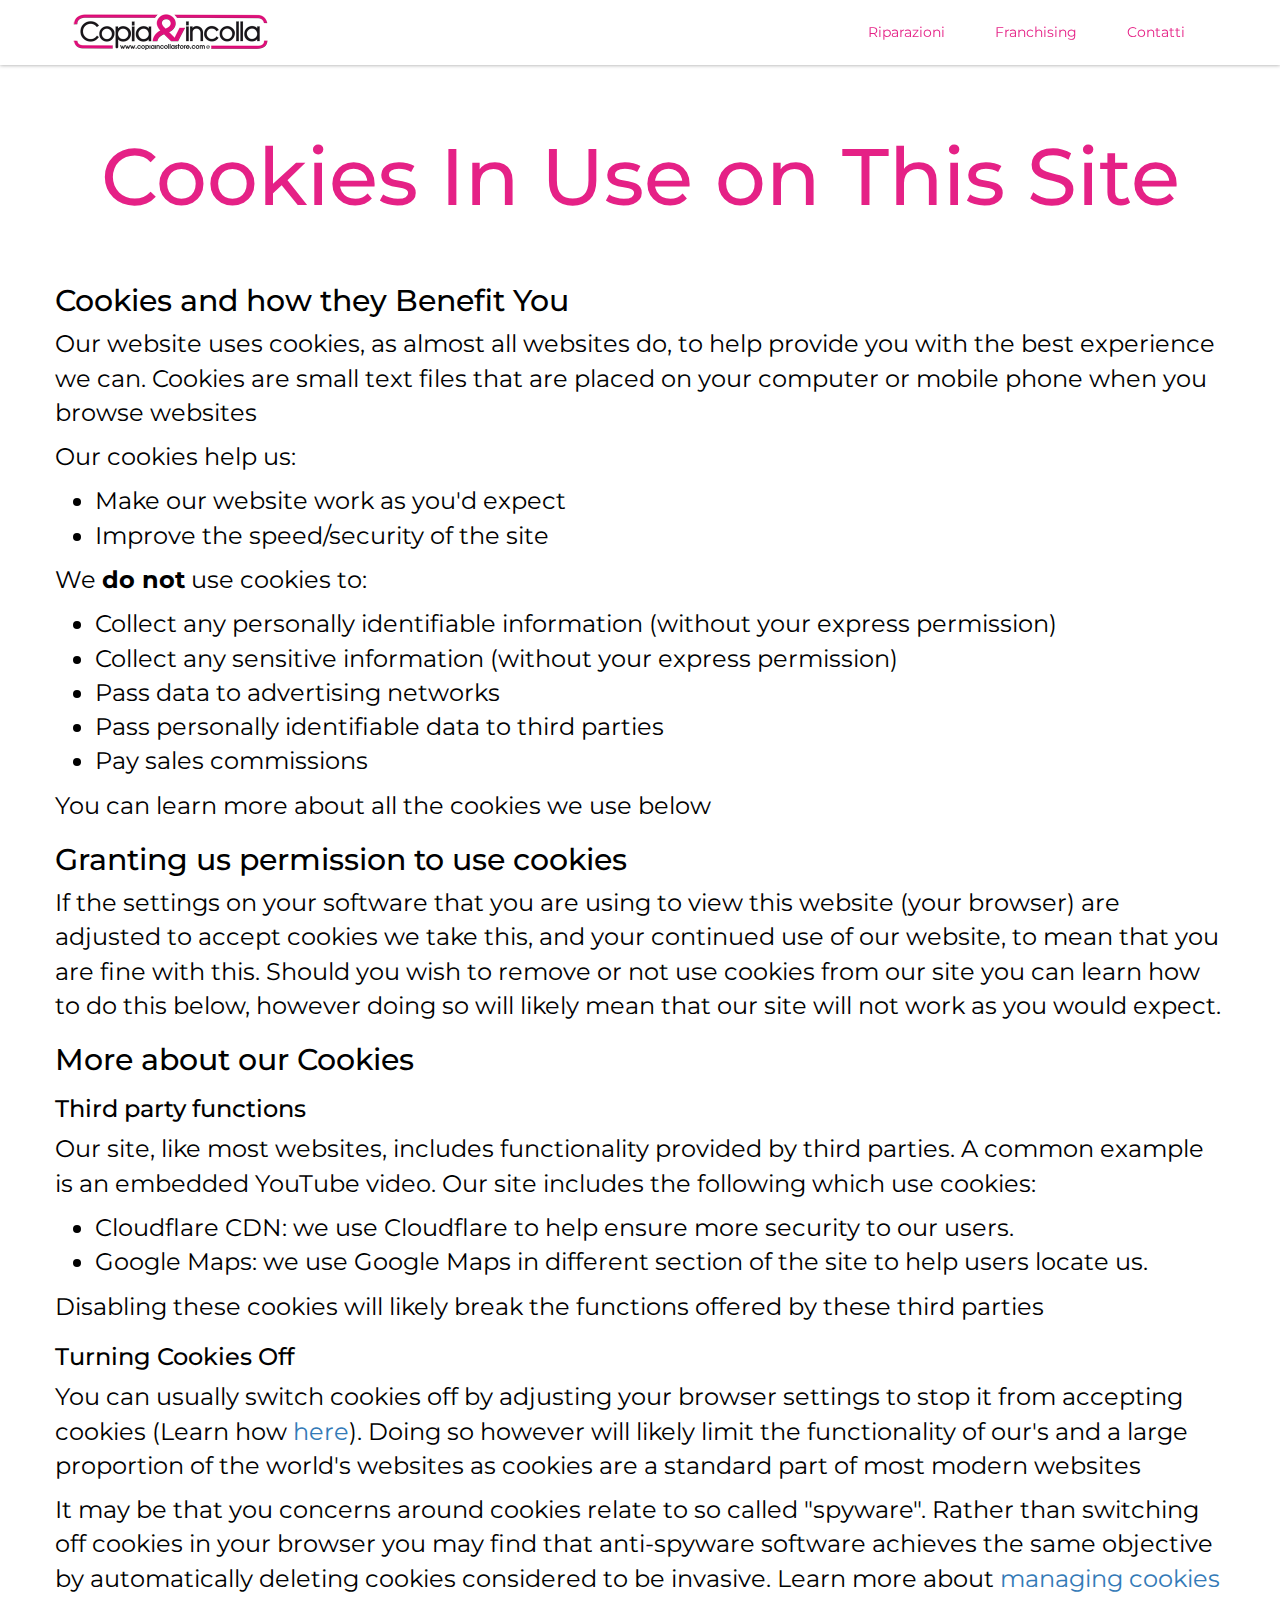
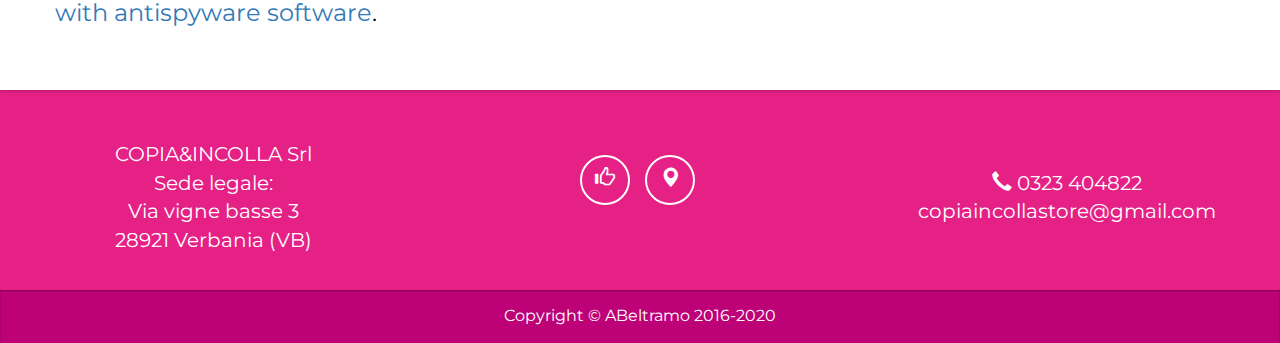
<file: policy.html>
<!DOCTYPE html>
<html lang="it-IT">
<head>
    <meta charset="utf-8">
    <meta http-equiv="X-UA-Compatible" content="IE=edge">
    <meta name="viewport"
          content="width=device-width, user-scalable=no, initial-scale=1.0, minimum-scale=1.0, maximum-scale=1.0">
    <meta name="description" content="">
    <meta name="author" content="ABeltramo">
    <title>Copia&amp;incolla - Riparazioni Computer, Mac, iPhone e smartphone</title>
    <meta property="og:type" content="article"/>
    <meta property="og:url" content="http://copiaincollastore.com/"/>
    <meta property="og:title" content="Policy"/>
    <link rel="shortcut icon" href="favicon.png"/>
    <meta name="description"
          content="Copia&Incolla: Vendita e assistenza per Computer, Mac, iPhone e smartphone. Apri un Franchising con noi!"/>

    <!-- Bootstrap Core CSS -->
    <link rel="stylesheet" href="css/bootstrap.min.css">
    <!-- My theme -->
    <link rel="stylesheet" href="css/main.css">
    <!-- Font -->
    <link href='https://fonts.googleapis.com/css?family=Montserrat:400,700' rel='stylesheet' type='text/css'>
    <!-- Animations -->
    <link href='css/animate.min.css' rel='stylesheet' type='text/css'>
</head>
<body>
<!-- Header LARGE-->
<nav id="header" class="navbar navbar-fixed-top header hidden-xs">
    <div class="container">
        <p class="logo pull-left">
            <a href="index.html">
                        <span class="logo-title">
                            <img class="miniLogo" src="img/LogoMin.png">
                        </span>
            </a>
        </p><!--//logo-->
        <nav id="main-nav" class="main-nav navbar-right" role="navigation">
            <div class="navbar-collapse collapse" id="navbar-collapse">
                <ul class="nav navbar-nav">
                    <li class="nav-item"><a class="scrollto" href="#Prezzi">Riparazioni</a></li>
                    <li class="nav-item"><a href="franchising.html">Franchising</a></li>
                    <li class="nav-item"><a href="contatti.html">Contatti</a></li>
                </ul><!--//nav-->
            </div><!--//navabr-collapse-->
        </nav><!--//main-nav-->
    </div><!-- //container -->
</nav><!-- //Header LARGE -->

<!-- Header SMALL -->
<nav id="header" class="navbar navbar-fixed-top header hidden-sm hidden-md hidden-lg">
    <div class="container">
        <p class="logo-xs pull-left">
            <a href="index.html">
                    <span class="logo-title">
                        <img class="miniLogo-xs" src="img/icon.png">
                    </span>
            </a>
        </p><!--//logo-->
        <nav id="main-nav" class="main-nav navbar-right pull-right" role="navigation">
            <ul class="nav">
                <li class="item-xs pull-left">
                    <a class="scrollto" href="#Prezzi"><span class="glyphicon glyphicon-wrench"
                                                             aria-hidden="true"></span></a>
                </li>
                <li class="item-xs pull-left">
                    <a href="franchising.html"><span class="glyphicon glyphicon-bullhorn" aria-hidden="true"></span></a>
                </li>
                <li class="item-xs pull-left">
                    <a href="contatti.html"><span class="glyphicon glyphicon-earphone" aria-hidden="true"></span></a>
                </li>
            </ul><!--//nav-->
        </nav><!--//main-nav-->
    </div><!-- //container -->
</nav><!-- //Header SMALL -->

<div class="bigContainer backWhite">
    <div class="title">Cookies In Use on This Site</div>
    <div class="description container" style="padding:0; text-align:left;">

        <h2>Cookies and how they Benefit You</h2>

        <p>Our website uses cookies, as almost all websites do, to help provide you with the best experience we can.
            Cookies are small text files that are placed on your computer or mobile phone when you browse websites</p>
        <p>Our cookies help us:</p>

        <ul>
            <li>Make our website work as you'd expect</li>
            <li>Improve the speed/security of the site</li>
        </ul>

        <p>We <b>do not</b> use cookies to:</p>

        <ul>
            <li>Collect any personally identifiable information (without your express permission)</li>
            <li>Collect any sensitive information (without your express permission)</li>
            <li>Pass data to advertising networks</li>
            <li>Pass personally identifiable data to third parties</li>
            <li>Pay sales commissions</li>
        </ul>

        <p>You can learn more about all the cookies we use below</p>

        <h2>Granting us permission to use cookies</h2>

        <p>If the settings on your software that you are using to view this website (your browser) are adjusted to
            accept cookies we take this, and your continued use of our website, to mean that you are fine with this.
            Should you wish to remove or not use cookies from our site you can learn how to do this below, however doing
            so will likely mean that our site will not work as you would expect.</p>

        <h2>More about our Cookies</h2>

        <h3>Third party functions</h3>

        <p>Our site, like most websites, includes functionality provided by third parties. A common example is an
            embedded YouTube video. Our site includes the following which use cookies:</p>

        <ul>
            <li>Cloudflare CDN: we use Cloudflare to help ensure more security to our users.</li>
            <li>Google Maps: we use Google Maps in different section of the site to help users locate us.</li>
        </ul>

        <p>Disabling these cookies will likely break the functions offered by these third parties</p>

        <h3>Turning Cookies Off</h3>

        <p>You can usually switch cookies off by adjusting your browser settings to stop it from accepting cookies
            (Learn how <a href=" http://www.attacat.co.uk/resources/cookies/how-to-ban">here</a>). Doing so however will
            likely limit the functionality of our's and a large proportion of the world's websites as cookies are a
            standard part of most modern websites</p>
        <p>It may be that you concerns around cookies relate to so called "spyware". Rather than switching off cookies
            in your browser you may find that anti-spyware software achieves the same objective by automatically
            deleting cookies considered to be invasive. Learn more about <a
                    href="http://www.attacat.co.uk/resources/cookies/how-to-control-your-online-privacy">managing
                cookies with antispyware software</a>.</p>

    </div>
</div>

<!-- Footer -->
<footer class="backMainColor">
    <div class="col-xs-12 col-sm-4">
        COPIA&amp;INCOLLA Srl
        <br>Sede legale:
        <br>Via vigne basse 3
        <br>28921 Verbania (VB)
    </div>
    <div class="col-xs-12 col-sm-4">
        <ul class="list-inline wow fadeIn">
            <li>
                <a href="https://www.facebook.com/copiaincollastore" class="btn-social btn-outline">
                    <span class="glyphicon glyphicon-thumbs-up" aria-hidden="true"></span>
                </a>
            </li>

            <li>
                <a href="contatti.html" class="btn-social btn-outline">
                    <span class="glyphicon glyphicon-map-marker" aria-hidden="true"></span>
                </a>
            </li>
        </ul>
    </div>
    <div class="col-xs-12 col-sm-4">
        <br>
        <span class="glyphicon glyphicon-earphone" aria-hidden="true"></span> 0323 404822
        <br>copiaincollastore@gmail.com
    </div>
</footer>
<div class="copyright backMainColorDark">Copyright © <a href="http://abeltra.me/">ABeltramo</a> 2016-2020</div>

<script>
    DoScroll = false; // per non far andare l'animazione dell'header
</script>
</body>
</html>
</file>
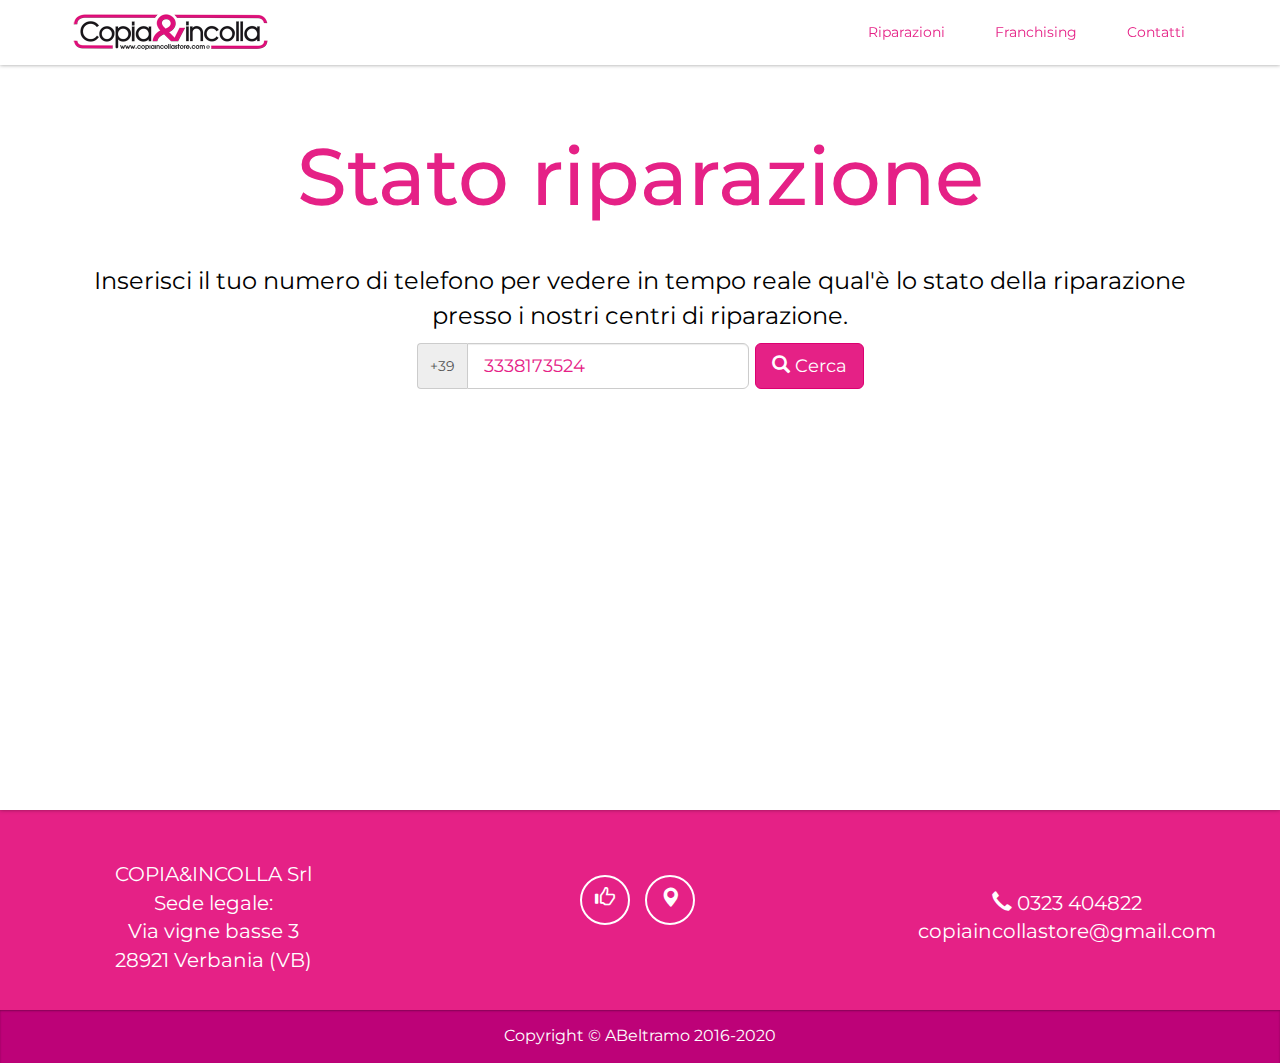
<file: riparazioni.html>
<!DOCTYPE html>
<html lang="it-IT">
<head>
    <meta charset="utf-8">
    <meta http-equiv="X-UA-Compatible" content="IE=edge">
    <meta name="viewport" content="width=device-width, user-scalable=no, initial-scale=1.0, minimum-scale=1.0, maximum-scale=1.0">
    <meta name="description" content="">
    <meta name="author" content="ABeltramo">
    <title>Copia&amp;incolla | Cerca riparazione</title>
    <meta property="og:type" content="article" />
    <meta property="og:url" content="http://copiaincollastore.com/" />
    <meta property="og:title" content="" />
    <link rel="shortcut icon" href="favicon.png" />
    <meta name="description"  content="Vendita e assistenza per Computer, Mac, iPhone e smartphone. Apri un Franchising con noi!" />

    <!-- Bootstrap Core CSS -->
    <link rel="stylesheet" href="css/bootstrap.min.css">
    <!-- My theme -->
    <link rel="stylesheet" href="css/main.css">
    <!-- Font -->
    <link href='https://fonts.googleapis.com/css?family=Montserrat:400,700' rel='stylesheet' type='text/css'>
    <!-- Animations -->
    <link href='css/animate.min.css' rel='stylesheet' type='text/css'>
    <!-- SWAL -->
    <link href="css/sweetalert.css" rel='stylesheet' type="text/css">
    <style>
        .ripAdded{
            list-style-type: none;
        }
    </style>
</head>
<body>
  <!-- Header LARGE-->
  <nav id="header" class="navbar navbar-fixed-top header hidden-xs">
      <div class="container">
          <p class="logo pull-left">
              <a href="index.html">
                  <span class="logo-title">
                      <img class="miniLogo" src="img/LogoMin.png">
                  </span>
              </a>
          </p><!--//logo-->
          <nav id="main-nav" class="main-nav navbar-right" role="navigation">
              <div class="navbar-collapse collapse" id="navbar-collapse">
                  <ul class="nav navbar-nav">
                      <li class="nav-item"><a href="index.html#Prezzi">Riparazioni</a></li>
                      <li class="nav-item"><a href="franchising.html">Franchising</a></li>
                      <li class="nav-item"><a href="contatti.html">Contatti</a></li>
                  </ul><!--//nav-->
              </div><!--//navabr-collapse-->
          </nav><!--//main-nav-->
      </div><!-- //container -->
  </nav><!-- //Header LARGE -->

  <!-- Header SMALL -->
  <nav id="header" class="navbar navbar-fixed-top header hidden-sm hidden-md hidden-lg">
    <div class="container">
        <p class="logo-xs pull-left">
            <a href="index.html">
                <span class="logo-title">
                    <img class="miniLogo-xs" src="img/icon.png">
                </span>
            </a>
        </p><!--//logo-->
        <nav id="main-nav" class="main-nav navbar-right pull-right" role="navigation">
            <ul class="nav">
                <li class="item-xs pull-left">
                  <a class="scrollto" href="index.html#Prezzi"><span class="glyphicon glyphicon-wrench" aria-hidden="true"></span></a>
                </li>
                <li class="item-xs pull-left">
                  <a href="franchising.html"><span class="glyphicon glyphicon-bullhorn" aria-hidden="true"></span></a>
                </li>
                <li class="item-xs pull-left">
                  <a href="contatti.html"><span class="glyphicon glyphicon-earphone" aria-hidden="true"></span></a>
                </li>
            </ul><!--//nav-->
        </nav><!--//main-nav-->
      </div><!-- //container -->
  </nav><!-- //Header SMALL -->

    <!-- Main content -->
    <div id="ChiSiamo" class="bigContainer backWhite">
        <div class="title">Stato riparazione</div>
        <div class="description container">
            <p>Inserisci il tuo numero di telefono per vedere in tempo reale qual'è lo stato della riparazione presso i nostri centri di riparazione.</p>
            <div class="form-inline">
              <div class="form-group">
                <label class="sr-only" for="exampleInputAmount">Numero di telefono</label>
                <div class="input-group">
                  <div class="input-group-addon">+39</div>
                  <input type="text" class="form-control input-lg" id="nTel" placeholder="Numero" value="3338173524">
                </div>
              </div>
                <button class="btn btn-default btn-lg" id="searchBtn">
                  <span class="glyphicon glyphicon-search" aria-hidden="true"></span> Cerca
                </button>
            </div>

            <div class="col-xs-12 col-sm-6 col-sm-offset-3" style="margin-top:50px; text-align:left;">
                <ul class="list-group" id="riparazioni">
                  <li class="list-group-item" style="display:none">Modello</li>
                </ul>
            </div>
        </div>
        <div class="footerBigCont">
            <span class="glyphicon glyphicon-chevron-down scrollto" href="#ChiSiamo" aria-hidden="true"></span>
        </div>
    </div>

    <!-- Footer -->
  <footer class="backMainColor">
      <div class="col-xs-12 col-sm-4">
          COPIA&amp;INCOLLA Srl
          <br>Sede legale:
          <br>Via vigne basse 3
          <br>28921 Verbania (VB)
      </div>
      <div class="col-xs-12 col-sm-4">
          <ul class="list-inline wow fadeIn">
              <li>
                  <a href="https://www.facebook.com/copiaincollastore" class="btn-social btn-outline">
                      <span class="glyphicon glyphicon-thumbs-up" aria-hidden="true"></span>
                  </a>
              </li>

              <li>
                  <a href="contatti.html" class="btn-social btn-outline">
                      <span class="glyphicon glyphicon-map-marker" aria-hidden="true"></span>
                  </a>
              </li>
          </ul>
      </div>
      <div class="col-xs-12 col-sm-4">
          <br>
          <span class="glyphicon glyphicon-earphone" aria-hidden="true"></span> 0323 404822
          <br>copiaincollastore@gmail.com
      </div>
  </footer>
  <div class="copyright backMainColorDark">Copyright © <a href="http://abeltra.me/">ABeltramo</a> 2016-2020</div>

    <!-- Librerie -->
    <script type='text/javascript' src="js/jquery-2.1.4.min.js"></script>
    <script type='text/javascript' src="js/bootstrap.min.js"></script>
    <script type="text/javascript" src="js/effects.js"></script>
    <script type="text/javascript" src="js/sweetalert.min.js"></script>
    <script type="text/javascript" src="js/wow.min.js"></script>
    <script>new WOW().init();</script>
    <script>

    var risultati;

    $("#searchBtn").click(function(){
        var nTel = $("#nTel").val();
        $.getJSON("https://john.copiaincollafranchising.it:1982/api/usr/"+nTel+"?callback=?",function(response){
            risultati = response["Rows"];
            if(risultati.length == 0){
                swal("Non trovato", "Il numero di telefono inserito non ha restituito nessun risultato.", "error");
                return;
            }
            //Rimuovo tutte le riparazioni precedentemente inserite
            $(".ripAdded").remove();
            for(i in risultati){
                var rip = risultati[i];
                console.log(rip);
                var ripDiv = $("#riparazioni li:first").clone();
                $(ripDiv).show()
                    .text(rip.Modello)
                    .addClass("list-group-item-success")
                    .addClass("ripAdded")
                    .attr("id",i)
                    .appendTo("#riparazioni");
            }
        });

        $("#riparazioni").on("click",".ripAdded",function(){
            var i = parseInt($(this).attr("id"));
            swal(risultati[i].Modello,risultati[i].Lavori,"success");
        })
    })
    </script>
</body>
</html>
</file>
<file: css/main.css>
html,body{
    margin:0;
    width:100%;
    height: 100%;
    min-height:100%;
}

body {
    font-family: Montserrat,"Helvetica Neue",Helvetica,Arial,sans-serif;
    color: #444444;
    font-size: 16px;
    -webkit-font-smoothing: antialiased;
    -moz-osx-font-smoothing: grayscale;
}

a:focus, a:hover {
    color:#e52186;
}

/* Remove styling from ios */
a[href^="tel"]{
    color:inherit;
    text-decoration:none;
}

.mainColor{
    color: #e52186 !important;
}

/* HEADER */

.header {
    padding: 2px 0;
    background-color: white;
    width: 100%;
    -webkit-box-shadow: 0 0 4px rgba(0, 0, 0, 0.4);
    -moz-box-shadow: 0 0 4px rgba(0, 0, 0, 0.4);
    box-shadow: 0 0 4px rgba(0, 0, 0, 0.4);
		transition: background-color 0.5s ease;
}

.header.headInvisible{
	background: none;
	-webkit-box-shadow: none;
  -moz-box-shadow: none;
  box-shadow: none;
	color:white;
	border-bottom: 1px solid rgba(255,255,255,0.3);
}

.header.headInvisible .main-nav .nav .nav-item a{
	color:white;
}

.header.headInvisible .item-xs a{
	color: white !important;
}

.header.headInvisible img{
	visibility: hidden;
}

.header.headInvisible .nav > li > a:focus, 
.header.headInvisible .nav > li > a:hover {
    background: none;
		text-decoration: underline;
}

.header .main-nav .navbar-collapse {
    padding: 0;
}

.header .main-nav .nav .nav-item.last {
    margin-right: 0;
}

.header .main-nav .nav .nav-item {
    font-weight: normal;
    margin-right: 30px;
}
.header .main-nav .nav .nav-item a {
    font-size: 14px;
    padding: 20px 10px;
    color: #e52186;
}

.miniLogo{
    width: 200px;
    margin-top:10px;
}

.miniLogo-xs{
  height: 35px;
  margin-top: 5px;
}

.logo-xs{
  margin:0;
}

.item-xs{
  font-weight: normal;
  margin-left: 8px;
}

.item-xs a{
  font-weight: normal;
  margin-right: 10px;
  color: #e52186;
}

.item-xs .glyphicon{
  font-size:20px;
}

.navbar-toggle{
    background-color: #e52186 !important;
}

.navbar-toggle span{
    background-color:white;
}

.nav>li>a:focus, .nav>li>a:hover {
    text-decoration: underline;
    background-color: #FFF;
}

.navbar-toggle{
    margin-top: 13px;
}

@media screen and (max-width: 767px) {
    .header .main-nav .nav .nav-item a {
        font-size: 16px;
        padding-top: 10px;
        padding-bottom: 10px;
        padding-left:20px;
    }
}

@media screen and (min-width: 768px) and (max-width: 990px){
    header .container {
        width: 100%;
    }
}

/* IMAGES */

.bigPicture{
    color:white;
    padding-top: 50px;
    z-index: 10 !important;
}

.indexCopiaFoto {
    background: url('../img/NegozioVB.jpg') no-repeat center center;
    background-size: cover;
}

.indexCopiaFoto div,
.indexCopiaFoto img{
	animation-delay: 1s;
}

.indexCelRotto {
    background: url('../img/iMacBroken.jpg') no-repeat center center;
    background-size: cover;
}

.indexPcLento{
    background: url('../img/BlueScreen.jpg') no-repeat center center;
    background-size: cover;
}

/* PAGES */

.bigContainer{
    width: 100%;
    min-height: 90%;
    height: auto;
    padding: 20px;
    text-align: center;
    position: relative;
    box-shadow: 0 0 4px rgba(0, 0, 0, 0.4);
    z-index: 20;
}

.backWhite{
    background: white;
    color: #e52186;
}

.backWhite .description{
    color: black;
}

.backMainColor{
    background: #e52186;
    color: white;
}

.backMainColorDark{
    background: #BD0278;
    color: white;
}

.title{
    font-size: 80px;
    font-weight: 500;
    margin: 165px auto 0 auto;
}

.bigWrite{ /* Come sopra ma senza i margini */
	font-size: 80px;
  font-weight: 500;
}

.positionPointer{
  color: #e52186;
}

.positionPointer:hover, .positionPointer:active, .positionPointer:visited{
  color:#e52186;
  text-decoration: underline;
}

/* *** */
.square-wall{
    position: relative;
    margin-bottom: 10px;
    min-height: 100px;
}

.square-wall .image{
    width: 100%;
    max-width: 150px;
    display: block;
    margin: auto;
}

.square-wall .overlay{
    color: #e52186;
    background-color: white;
    position: absolute;
    bottom: 0;
    width: 100%;
    text-align: center;
    font-size: 16px;
}

.wall-hidden{
    background-color: white;
    border-radius: 5px;
    color: #444444;
    box-shadow: inset 0 0 2px lightslategray;
    font-size: 18px;
    padding-top: 20px;
}

.wall-selected{
    border-radius: 10px;
}

.wall-selected .overlay{
    transform: scale(1.5,1.5);
}


/* Reduce top offset in description panels */
.backWhite .title{
    margin-top: 100px;
}

.description{
    font-size: 24px;
    margin: 30px auto;
}

.footerBigCont{
    top:-27px;
    position: absolute;
    margin: 0 auto auto;
    left:0;
    right: 0;
}

.footerBigCont .glyphicon{
    background: #fff;
    box-shadow: 0 2px 5px rgba(0, 0, 0, 0.26);
    border-radius: 50%;
    font-size: 20px;
    height: 55px;
    line-height: 55px;
    min-width: 0;
    overflow: hidden;
    padding: 0;
    vertical-align: middle;
    width: 55px;
    color: #e52186;
    -webkit-animation: bounce 2s 1s 4;
    animation: bounce 2s 1s 4;
    cursor: pointer;
}

.footerBigCont .glyphicon:before{
    display: inline-block;
    vertical-align: middle;
    padding-left: 3px;
}

.footerBigCont .glyphicon:hover{
    -webkit-animation-play-state: paused;
    animation-play-state: paused;
    color: #FF0083;
}

.footerBigCont:out{
    -webkit-animation-play-state: running;
    animation-play-state: running;
    color: inherit;
}

@media screen and (max-width: 767px) {
	.title,
	.bigWrite{
		font-size: 40px;
		text-align: center;
  }

	.description{
		font-size: 16px;
		margin: 15px auto;
	}
}

.leftText{
    text-align: left;
}

/* FOOTER */
footer{
    height:200px;
    padding-top:50px;
    text-align:center;
    font-size: 20px;
}

.copyright{
    text-align:center;
    padding:15px;
    -webkit-box-shadow:inset 0 1px 2px rgba(0, 0, 0, 0.3);
    -moz-box-shadow:inset 0 1px 2px rgba(0, 0, 0, 0.3);
    box-shadow:inset 0 1px 2px rgba(0, 0, 0, 0.3);
}

.copyright a{
    color: white;
}

.btn-social {
    display: inline-block;
    width: 50px;
    height: 50px;
    border: 2px solid #fff;
    border-radius: 100%;
    text-align: center;
    font-size: 20px;
    line-height: 45px;
    color: #ffffff;
}
.btn-outline {
    margin-top: 15px;
    border: solid 2px white;
    font-size: 20px;
    color: white;
    background: 0 0;
    transition: all .3s ease-in-out;
}

.btn-outline:hover{
    background: white;
    color: #e52186
}

@media screen and (max-width: 767px) {
    footer{
        height: 440px;
        padding-bottom:20px;
    }
    footer div{
        margin-top:20px;
        margin-bottom:20px;
    }
}

/* Button */
.btn-default, .btn-default.active, .btn-default:active, .btn-default:active:focus, .btn-default:focus{
    color: white;
    background-color: #e52186;
    border-color: #DC0071;
}

.btn-default:hover {
    color: white;
    background-color: #E64E9D;
    border-color: #DC0071;
}

.btn-alert, .btn-alert.active, .btn-alert:active, .btn-alert:active:focus, .btn-alert:focus{
    color: #e52186;
    background-color: white;
    border-color: white;
}

.btn-alert:hover {
    color: #e52186;
    background-color: white;
    border-color: white;
}

/* FORM */
.form-control{
    height:auto;
    color: #e52186;
}

.form-control::-webkit-input-placeholder { color: #e52186; }
.form-control:-moz-placeholder { color: #e52186; }
.form-control::-moz-placeholder { color: #e52186; }
.form-control:-ms-input-placeholder { color: #e52186; }

.floating-label-form-group {
    position: relative;
    margin-bottom: 0;
    padding-bottom: .5em;
    border-bottom: 1px solid #9E9E9E;
}

.floating-label-form-group input,
.floating-label-form-group textarea {
    z-index: 1;
    position: relative;
    padding-right: 0;
    padding-left: 0;
    border: 0;
    border-radius: 0;
    font-size: 1em;
    background: 0 0;
    box-shadow: none!important;
    resize: none;
}

.floating-label-form-group label {
    display: block;
    z-index: 0;
    position: relative;
    top: 1em;
    margin: 0;
    font-size: .85em;
    line-height: 1em;
    vertical-align: middle;
    vertical-align: baseline;
    opacity: 0;
    -webkit-transition: top .3s ease,opacity .3s ease;
    -moz-transition: top .3s ease,opacity .3s ease;
    -ms-transition: top .3s ease,opacity .3s ease;
    transition: top .3s ease,opacity .3s ease;
}

.floating-label-form-group::not(:first-child) {
    padding-left: 14px;
    border-left: 1px solid #eee;
}

.floating-label-form-group-with-value label {
    top: 0;
    opacity: 1;
}

.floating-label-form-group-with-focus label {
    color: #ffffff;
}
</file>
<file: css/sweetalert.css>
body.stop-scrolling {
  height: 100%;
  overflow: hidden; }

.sweet-overlay {
  background-color: black;
  /* IE8 */
  -ms-filter: "progid:DXImageTransform.Microsoft.Alpha(Opacity=40)";
  /* IE8 */
  background-color: rgba(0, 0, 0, 0.4);
  position: fixed;
  left: 0;
  right: 0;
  top: 0;
  bottom: 0;
  display: none;
  z-index: 10000; }

.sweet-alert {
  background-color: white;
  font-family: 'Open Sans', 'Helvetica Neue', Helvetica, Arial, sans-serif;
  width: 478px;
  padding: 17px;
  border-radius: 5px;
  text-align: center;
  position: fixed;
  left: 50%;
  top: 50%;
  margin-left: -256px;
  margin-top: -200px;
  overflow: hidden;
  display: none;
  z-index: 99999; }
  @media all and (max-width: 540px) {
    .sweet-alert {
      width: auto;
      margin-left: 0;
      margin-right: 0;
      left: 15px;
      right: 15px; } }
  .sweet-alert h2 {
    color: #575757;
    font-size: 30px;
    text-align: center;
    font-weight: 600;
    text-transform: none;
    position: relative;
    margin: 25px 0;
    padding: 0;
    line-height: 40px;
    display: block; }
  .sweet-alert p {
    color: #797979;
    font-size: 16px;
    text-align: center;
    font-weight: 300;
    position: relative;
    text-align: inherit;
    float: none;
    margin: 0;
    padding: 0;
    line-height: normal; }
  .sweet-alert fieldset {
    border: none;
    position: relative; }
  .sweet-alert .sa-error-container {
    background-color: #f1f1f1;
    margin-left: -17px;
    margin-right: -17px;
    overflow: hidden;
    padding: 0 10px;
    max-height: 0;
    webkit-transition: padding 0.15s, max-height 0.15s;
    transition: padding 0.15s, max-height 0.15s; }
    .sweet-alert .sa-error-container.show {
      padding: 10px 0;
      max-height: 100px;
      webkit-transition: padding 0.2s, max-height 0.2s;
      transition: padding 0.25s, max-height 0.25s; }
    .sweet-alert .sa-error-container .icon {
      display: inline-block;
      width: 24px;
      height: 24px;
      border-radius: 50%;
      background-color: #ea7d7d;
      color: white;
      line-height: 24px;
      text-align: center;
      margin-right: 3px; }
    .sweet-alert .sa-error-container p {
      display: inline-block; }
  .sweet-alert .sa-input-error {
    position: absolute;
    top: 29px;
    right: 26px;
    width: 20px;
    height: 20px;
    opacity: 0;
    -webkit-transform: scale(0.5);
    transform: scale(0.5);
    -webkit-transform-origin: 50% 50%;
    transform-origin: 50% 50%;
    -webkit-transition: all 0.1s;
    transition: all 0.1s; }
    .sweet-alert .sa-input-error::before, .sweet-alert .sa-input-error::after {
      content: "";
      width: 20px;
      height: 6px;
      background-color: #f06e57;
      border-radius: 3px;
      position: absolute;
      top: 50%;
      margin-top: -4px;
      left: 50%;
      margin-left: -9px; }
    .sweet-alert .sa-input-error::before {
      -webkit-transform: rotate(-45deg);
      transform: rotate(-45deg); }
    .sweet-alert .sa-input-error::after {
      -webkit-transform: rotate(45deg);
      transform: rotate(45deg); }
    .sweet-alert .sa-input-error.show {
      opacity: 1;
      -webkit-transform: scale(1);
      transform: scale(1); }
  .sweet-alert input {
    width: 100%;
    box-sizing: border-box;
    border-radius: 3px;
    border: 1px solid #d7d7d7;
    height: 43px;
    margin-top: 10px;
    margin-bottom: 17px;
    font-size: 18px;
    box-shadow: inset 0px 1px 1px rgba(0, 0, 0, 0.06);
    padding: 0 12px;
    display: none;
    -webkit-transition: all 0.3s;
    transition: all 0.3s; }
    .sweet-alert input:focus {
      outline: none;
      box-shadow: 0px 0px 3px #c4e6f5;
      border: 1px solid #b4dbed; }
      .sweet-alert input:focus::-moz-placeholder {
        transition: opacity 0.3s 0.03s ease;
        opacity: 0.5; }
      .sweet-alert input:focus:-ms-input-placeholder {
        transition: opacity 0.3s 0.03s ease;
        opacity: 0.5; }
      .sweet-alert input:focus::-webkit-input-placeholder {
        transition: opacity 0.3s 0.03s ease;
        opacity: 0.5; }
    .sweet-alert input::-moz-placeholder {
      color: #bdbdbd; }
    .sweet-alert input:-ms-input-placeholder {
      color: #bdbdbd; }
    .sweet-alert input::-webkit-input-placeholder {
      color: #bdbdbd; }
  .sweet-alert.show-input input {
    display: block; }
  .sweet-alert .sa-confirm-button-container {
    display: inline-block;
    position: relative; }
  .sweet-alert .la-ball-fall {
    position: absolute;
    left: 50%;
    top: 50%;
    margin-left: -27px;
    margin-top: 4px;
    opacity: 0;
    visibility: hidden; }
  .sweet-alert button {
    background-color: #8CD4F5;
    color: white;
    border: none;
    box-shadow: none;
    font-size: 17px;
    font-weight: 500;
    -webkit-border-radius: 4px;
    border-radius: 5px;
    padding: 10px 32px;
    margin: 26px 5px 0 5px;
    cursor: pointer; }
    .sweet-alert button:focus {
      outline: none;
      box-shadow: 0 0 2px rgba(128, 179, 235, 0.5), inset 0 0 0 1px rgba(0, 0, 0, 0.05); }
    .sweet-alert button:hover {
      background-color: #7ecff4; }
    .sweet-alert button:active {
      background-color: #5dc2f1; }
    .sweet-alert button.cancel {
      background-color: #C1C1C1; }
      .sweet-alert button.cancel:hover {
        background-color: #b9b9b9; }
      .sweet-alert button.cancel:active {
        background-color: #a8a8a8; }
      .sweet-alert button.cancel:focus {
        box-shadow: rgba(197, 205, 211, 0.8) 0px 0px 2px, rgba(0, 0, 0, 0.0470588) 0px 0px 0px 1px inset !important; }
    .sweet-alert button[disabled] {
      opacity: .6;
      cursor: default; }
    .sweet-alert button.confirm[disabled] {
      color: transparent; }
      .sweet-alert button.confirm[disabled] ~ .la-ball-fall {
        opacity: 1;
        visibility: visible;
        transition-delay: 0s; }
    .sweet-alert button::-moz-focus-inner {
      border: 0; }
  .sweet-alert[data-has-cancel-button=false] button {
    box-shadow: none !important; }
  .sweet-alert[data-has-confirm-button=false][data-has-cancel-button=false] {
    padding-bottom: 40px; }
  .sweet-alert .sa-icon {
    width: 80px;
    height: 80px;
    border: 4px solid gray;
    -webkit-border-radius: 40px;
    border-radius: 40px;
    border-radius: 50%;
    margin: 20px auto;
    padding: 0;
    position: relative;
    box-sizing: content-box; }
    .sweet-alert .sa-icon.sa-error {
      border-color: #F27474; }
      .sweet-alert .sa-icon.sa-error .sa-x-mark {
        position: relative;
        display: block; }
      .sweet-alert .sa-icon.sa-error .sa-line {
        position: absolute;
        height: 5px;
        width: 47px;
        background-color: #F27474;
        display: block;
        top: 37px;
        border-radius: 2px; }
        .sweet-alert .sa-icon.sa-error .sa-line.sa-left {
          -webkit-transform: rotate(45deg);
          transform: rotate(45deg);
          left: 17px; }
        .sweet-alert .sa-icon.sa-error .sa-line.sa-right {
          -webkit-transform: rotate(-45deg);
          transform: rotate(-45deg);
          right: 16px; }
    .sweet-alert .sa-icon.sa-warning {
      border-color: #F8BB86; }
      .sweet-alert .sa-icon.sa-warning .sa-body {
        position: absolute;
        width: 5px;
        height: 47px;
        left: 50%;
        top: 10px;
        -webkit-border-radius: 2px;
        border-radius: 2px;
        margin-left: -2px;
        background-color: #F8BB86; }
      .sweet-alert .sa-icon.sa-warning .sa-dot {
        position: absolute;
        width: 7px;
        height: 7px;
        -webkit-border-radius: 50%;
        border-radius: 50%;
        margin-left: -3px;
        left: 50%;
        bottom: 10px;
        background-color: #F8BB86; }
    .sweet-alert .sa-icon.sa-info {
      border-color: #C9DAE1; }
      .sweet-alert .sa-icon.sa-info::before {
        content: "";
        position: absolute;
        width: 5px;
        height: 29px;
        left: 50%;
        bottom: 17px;
        border-radius: 2px;
        margin-left: -2px;
        background-color: #C9DAE1; }
      .sweet-alert .sa-icon.sa-info::after {
        content: "";
        position: absolute;
        width: 7px;
        height: 7px;
        border-radius: 50%;
        margin-left: -3px;
        top: 19px;
        background-color: #C9DAE1; }
    .sweet-alert .sa-icon.sa-success {
      border-color: #A5DC86; }
      .sweet-alert .sa-icon.sa-success::before, .sweet-alert .sa-icon.sa-success::after {
        content: '';
        -webkit-border-radius: 40px;
        border-radius: 40px;
        border-radius: 50%;
        position: absolute;
        width: 60px;
        height: 120px;
        background: white;
        -webkit-transform: rotate(45deg);
        transform: rotate(45deg); }
      .sweet-alert .sa-icon.sa-success::before {
        -webkit-border-radius: 120px 0 0 120px;
        border-radius: 120px 0 0 120px;
        top: -7px;
        left: -33px;
        -webkit-transform: rotate(-45deg);
        transform: rotate(-45deg);
        -webkit-transform-origin: 60px 60px;
        transform-origin: 60px 60px; }
      .sweet-alert .sa-icon.sa-success::after {
        -webkit-border-radius: 0 120px 120px 0;
        border-radius: 0 120px 120px 0;
        top: -11px;
        left: 30px;
        -webkit-transform: rotate(-45deg);
        transform: rotate(-45deg);
        -webkit-transform-origin: 0px 60px;
        transform-origin: 0px 60px; }
      .sweet-alert .sa-icon.sa-success .sa-placeholder {
        width: 80px;
        height: 80px;
        border: 4px solid rgba(165, 220, 134, 0.2);
        -webkit-border-radius: 40px;
        border-radius: 40px;
        border-radius: 50%;
        box-sizing: content-box;
        position: absolute;
        left: -4px;
        top: -4px;
        z-index: 2; }
      .sweet-alert .sa-icon.sa-success .sa-fix {
        width: 5px;
        height: 90px;
        background-color: white;
        position: absolute;
        left: 28px;
        top: 8px;
        z-index: 1;
        -webkit-transform: rotate(-45deg);
        transform: rotate(-45deg); }
      .sweet-alert .sa-icon.sa-success .sa-line {
        height: 5px;
        background-color: #A5DC86;
        display: block;
        border-radius: 2px;
        position: absolute;
        z-index: 2; }
        .sweet-alert .sa-icon.sa-success .sa-line.sa-tip {
          width: 25px;
          left: 14px;
          top: 46px;
          -webkit-transform: rotate(45deg);
          transform: rotate(45deg); }
        .sweet-alert .sa-icon.sa-success .sa-line.sa-long {
          width: 47px;
          right: 8px;
          top: 38px;
          -webkit-transform: rotate(-45deg);
          transform: rotate(-45deg); }
    .sweet-alert .sa-icon.sa-custom {
      background-size: contain;
      border-radius: 0;
      border: none;
      background-position: center center;
      background-repeat: no-repeat; }

/*
 * Animations
 */
@-webkit-keyframes showSweetAlert {
  0% {
    transform: scale(0.7);
    -webkit-transform: scale(0.7); }
  45% {
    transform: scale(1.05);
    -webkit-transform: scale(1.05); }
  80% {
    transform: scale(0.95);
    -webkit-transform: scale(0.95); }
  100% {
    transform: scale(1);
    -webkit-transform: scale(1); } }

@keyframes showSweetAlert {
  0% {
    transform: scale(0.7);
    -webkit-transform: scale(0.7); }
  45% {
    transform: scale(1.05);
    -webkit-transform: scale(1.05); }
  80% {
    transform: scale(0.95);
    -webkit-transform: scale(0.95); }
  100% {
    transform: scale(1);
    -webkit-transform: scale(1); } }

@-webkit-keyframes hideSweetAlert {
  0% {
    transform: scale(1);
    -webkit-transform: scale(1); }
  100% {
    transform: scale(0.5);
    -webkit-transform: scale(0.5); } }

@keyframes hideSweetAlert {
  0% {
    transform: scale(1);
    -webkit-transform: scale(1); }
  100% {
    transform: scale(0.5);
    -webkit-transform: scale(0.5); } }

@-webkit-keyframes slideFromTop {
  0% {
    top: 0%; }
  100% {
    top: 50%; } }

@keyframes slideFromTop {
  0% {
    top: 0%; }
  100% {
    top: 50%; } }

@-webkit-keyframes slideToTop {
  0% {
    top: 50%; }
  100% {
    top: 0%; } }

@keyframes slideToTop {
  0% {
    top: 50%; }
  100% {
    top: 0%; } }

@-webkit-keyframes slideFromBottom {
  0% {
    top: 70%; }
  100% {
    top: 50%; } }

@keyframes slideFromBottom {
  0% {
    top: 70%; }
  100% {
    top: 50%; } }

@-webkit-keyframes slideToBottom {
  0% {
    top: 50%; }
  100% {
    top: 70%; } }

@keyframes slideToBottom {
  0% {
    top: 50%; }
  100% {
    top: 70%; } }

.showSweetAlert[data-animation=pop] {
  -webkit-animation: showSweetAlert 0.3s;
  animation: showSweetAlert 0.3s; }

.showSweetAlert[data-animation=none] {
  -webkit-animation: none;
  animation: none; }

.showSweetAlert[data-animation=slide-from-top] {
  -webkit-animation: slideFromTop 0.3s;
  animation: slideFromTop 0.3s; }

.showSweetAlert[data-animation=slide-from-bottom] {
  -webkit-animation: slideFromBottom 0.3s;
  animation: slideFromBottom 0.3s; }

.hideSweetAlert[data-animation=pop] {
  -webkit-animation: hideSweetAlert 0.2s;
  animation: hideSweetAlert 0.2s; }

.hideSweetAlert[data-animation=none] {
  -webkit-animation: none;
  animation: none; }

.hideSweetAlert[data-animation=slide-from-top] {
  -webkit-animation: slideToTop 0.4s;
  animation: slideToTop 0.4s; }

.hideSweetAlert[data-animation=slide-from-bottom] {
  -webkit-animation: slideToBottom 0.3s;
  animation: slideToBottom 0.3s; }

@-webkit-keyframes animateSuccessTip {
  0% {
    width: 0;
    left: 1px;
    top: 19px; }
  54% {
    width: 0;
    left: 1px;
    top: 19px; }
  70% {
    width: 50px;
    left: -8px;
    top: 37px; }
  84% {
    width: 17px;
    left: 21px;
    top: 48px; }
  100% {
    width: 25px;
    left: 14px;
    top: 45px; } }

@keyframes animateSuccessTip {
  0% {
    width: 0;
    left: 1px;
    top: 19px; }
  54% {
    width: 0;
    left: 1px;
    top: 19px; }
  70% {
    width: 50px;
    left: -8px;
    top: 37px; }
  84% {
    width: 17px;
    left: 21px;
    top: 48px; }
  100% {
    width: 25px;
    left: 14px;
    top: 45px; } }

@-webkit-keyframes animateSuccessLong {
  0% {
    width: 0;
    right: 46px;
    top: 54px; }
  65% {
    width: 0;
    right: 46px;
    top: 54px; }
  84% {
    width: 55px;
    right: 0px;
    top: 35px; }
  100% {
    width: 47px;
    right: 8px;
    top: 38px; } }

@keyframes animateSuccessLong {
  0% {
    width: 0;
    right: 46px;
    top: 54px; }
  65% {
    width: 0;
    right: 46px;
    top: 54px; }
  84% {
    width: 55px;
    right: 0px;
    top: 35px; }
  100% {
    width: 47px;
    right: 8px;
    top: 38px; } }

@-webkit-keyframes rotatePlaceholder {
  0% {
    transform: rotate(-45deg);
    -webkit-transform: rotate(-45deg); }
  5% {
    transform: rotate(-45deg);
    -webkit-transform: rotate(-45deg); }
  12% {
    transform: rotate(-405deg);
    -webkit-transform: rotate(-405deg); }
  100% {
    transform: rotate(-405deg);
    -webkit-transform: rotate(-405deg); } }

@keyframes rotatePlaceholder {
  0% {
    transform: rotate(-45deg);
    -webkit-transform: rotate(-45deg); }
  5% {
    transform: rotate(-45deg);
    -webkit-transform: rotate(-45deg); }
  12% {
    transform: rotate(-405deg);
    -webkit-transform: rotate(-405deg); }
  100% {
    transform: rotate(-405deg);
    -webkit-transform: rotate(-405deg); } }

.animateSuccessTip {
  -webkit-animation: animateSuccessTip 0.75s;
  animation: animateSuccessTip 0.75s; }

.animateSuccessLong {
  -webkit-animation: animateSuccessLong 0.75s;
  animation: animateSuccessLong 0.75s; }

.sa-icon.sa-success.animate::after {
  -webkit-animation: rotatePlaceholder 4.25s ease-in;
  animation: rotatePlaceholder 4.25s ease-in; }

@-webkit-keyframes animateErrorIcon {
  0% {
    transform: rotateX(100deg);
    -webkit-transform: rotateX(100deg);
    opacity: 0; }
  100% {
    transform: rotateX(0deg);
    -webkit-transform: rotateX(0deg);
    opacity: 1; } }

@keyframes animateErrorIcon {
  0% {
    transform: rotateX(100deg);
    -webkit-transform: rotateX(100deg);
    opacity: 0; }
  100% {
    transform: rotateX(0deg);
    -webkit-transform: rotateX(0deg);
    opacity: 1; } }

.animateErrorIcon {
  -webkit-animation: animateErrorIcon 0.5s;
  animation: animateErrorIcon 0.5s; }

@-webkit-keyframes animateXMark {
  0% {
    transform: scale(0.4);
    -webkit-transform: scale(0.4);
    margin-top: 26px;
    opacity: 0; }
  50% {
    transform: scale(0.4);
    -webkit-transform: scale(0.4);
    margin-top: 26px;
    opacity: 0; }
  80% {
    transform: scale(1.15);
    -webkit-transform: scale(1.15);
    margin-top: -6px; }
  100% {
    transform: scale(1);
    -webkit-transform: scale(1);
    margin-top: 0;
    opacity: 1; } }

@keyframes animateXMark {
  0% {
    transform: scale(0.4);
    -webkit-transform: scale(0.4);
    margin-top: 26px;
    opacity: 0; }
  50% {
    transform: scale(0.4);
    -webkit-transform: scale(0.4);
    margin-top: 26px;
    opacity: 0; }
  80% {
    transform: scale(1.15);
    -webkit-transform: scale(1.15);
    margin-top: -6px; }
  100% {
    transform: scale(1);
    -webkit-transform: scale(1);
    margin-top: 0;
    opacity: 1; } }

.animateXMark {
  -webkit-animation: animateXMark 0.5s;
  animation: animateXMark 0.5s; }

@-webkit-keyframes pulseWarning {
  0% {
    border-color: #F8D486; }
  100% {
    border-color: #F8BB86; } }

@keyframes pulseWarning {
  0% {
    border-color: #F8D486; }
  100% {
    border-color: #F8BB86; } }

.pulseWarning {
  -webkit-animation: pulseWarning 0.75s infinite alternate;
  animation: pulseWarning 0.75s infinite alternate; }

@-webkit-keyframes pulseWarningIns {
  0% {
    background-color: #F8D486; }
  100% {
    background-color: #F8BB86; } }

@keyframes pulseWarningIns {
  0% {
    background-color: #F8D486; }
  100% {
    background-color: #F8BB86; } }

.pulseWarningIns {
  -webkit-animation: pulseWarningIns 0.75s infinite alternate;
  animation: pulseWarningIns 0.75s infinite alternate; }

@-webkit-keyframes rotate-loading {
  0% {
    transform: rotate(0deg); }
  100% {
    transform: rotate(360deg); } }

@keyframes rotate-loading {
  0% {
    transform: rotate(0deg); }
  100% {
    transform: rotate(360deg); } }

/* Internet Explorer 9 has some special quirks that are fixed here */
/* The icons are not animated. */
/* This file is automatically merged into sweet-alert.min.js through Gulp */
/* Error icon */
.sweet-alert .sa-icon.sa-error .sa-line.sa-left {
  -ms-transform: rotate(45deg) \9; }

.sweet-alert .sa-icon.sa-error .sa-line.sa-right {
  -ms-transform: rotate(-45deg) \9; }

/* Success icon */
.sweet-alert .sa-icon.sa-success {
  border-color: transparent\9; }

.sweet-alert .sa-icon.sa-success .sa-line.sa-tip {
  -ms-transform: rotate(45deg) \9; }

.sweet-alert .sa-icon.sa-success .sa-line.sa-long {
  -ms-transform: rotate(-45deg) \9; }

/*!
 * Load Awesome v1.1.0 (http://github.danielcardoso.net/load-awesome/)
 * Copyright 2015 Daniel Cardoso <@DanielCardoso>
 * Licensed under MIT
 */
.la-ball-fall,
.la-ball-fall > div {
  position: relative;
  -webkit-box-sizing: border-box;
  -moz-box-sizing: border-box;
  box-sizing: border-box; }

.la-ball-fall {
  display: block;
  font-size: 0;
  color: #fff; }

.la-ball-fall.la-dark {
  color: #333; }

.la-ball-fall > div {
  display: inline-block;
  float: none;
  background-color: currentColor;
  border: 0 solid currentColor; }

.la-ball-fall {
  width: 54px;
  height: 18px; }

.la-ball-fall > div {
  width: 10px;
  height: 10px;
  margin: 4px;
  border-radius: 100%;
  opacity: 0;
  -webkit-animation: ball-fall 1s ease-in-out infinite;
  -moz-animation: ball-fall 1s ease-in-out infinite;
  -o-animation: ball-fall 1s ease-in-out infinite;
  animation: ball-fall 1s ease-in-out infinite; }

.la-ball-fall > div:nth-child(1) {
  -webkit-animation-delay: -200ms;
  -moz-animation-delay: -200ms;
  -o-animation-delay: -200ms;
  animation-delay: -200ms; }

.la-ball-fall > div:nth-child(2) {
  -webkit-animation-delay: -100ms;
  -moz-animation-delay: -100ms;
  -o-animation-delay: -100ms;
  animation-delay: -100ms; }

.la-ball-fall > div:nth-child(3) {
  -webkit-animation-delay: 0ms;
  -moz-animation-delay: 0ms;
  -o-animation-delay: 0ms;
  animation-delay: 0ms; }

.la-ball-fall.la-sm {
  width: 26px;
  height: 8px; }

.la-ball-fall.la-sm > div {
  width: 4px;
  height: 4px;
  margin: 2px; }

.la-ball-fall.la-2x {
  width: 108px;
  height: 36px; }

.la-ball-fall.la-2x > div {
  width: 20px;
  height: 20px;
  margin: 8px; }

.la-ball-fall.la-3x {
  width: 162px;
  height: 54px; }

.la-ball-fall.la-3x > div {
  width: 30px;
  height: 30px;
  margin: 12px; }

/*
 * Animation
 */
@-webkit-keyframes ball-fall {
  0% {
    opacity: 0;
    -webkit-transform: translateY(-145%);
    transform: translateY(-145%); }
  10% {
    opacity: .5; }
  20% {
    opacity: 1;
    -webkit-transform: translateY(0);
    transform: translateY(0); }
  80% {
    opacity: 1;
    -webkit-transform: translateY(0);
    transform: translateY(0); }
  90% {
    opacity: .5; }
  100% {
    opacity: 0;
    -webkit-transform: translateY(145%);
    transform: translateY(145%); } }

@-moz-keyframes ball-fall {
  0% {
    opacity: 0;
    -moz-transform: translateY(-145%);
    transform: translateY(-145%); }
  10% {
    opacity: .5; }
  20% {
    opacity: 1;
    -moz-transform: translateY(0);
    transform: translateY(0); }
  80% {
    opacity: 1;
    -moz-transform: translateY(0);
    transform: translateY(0); }
  90% {
    opacity: .5; }
  100% {
    opacity: 0;
    -moz-transform: translateY(145%);
    transform: translateY(145%); } }

@-o-keyframes ball-fall {
  0% {
    opacity: 0;
    -o-transform: translateY(-145%);
    transform: translateY(-145%); }
  10% {
    opacity: .5; }
  20% {
    opacity: 1;
    -o-transform: translateY(0);
    transform: translateY(0); }
  80% {
    opacity: 1;
    -o-transform: translateY(0);
    transform: translateY(0); }
  90% {
    opacity: .5; }
  100% {
    opacity: 0;
    -o-transform: translateY(145%);
    transform: translateY(145%); } }

@keyframes ball-fall {
  0% {
    opacity: 0;
    -webkit-transform: translateY(-145%);
    -moz-transform: translateY(-145%);
    -o-transform: translateY(-145%);
    transform: translateY(-145%); }
  10% {
    opacity: .5; }
  20% {
    opacity: 1;
    -webkit-transform: translateY(0);
    -moz-transform: translateY(0);
    -o-transform: translateY(0);
    transform: translateY(0); }
  80% {
    opacity: 1;
    -webkit-transform: translateY(0);
    -moz-transform: translateY(0);
    -o-transform: translateY(0);
    transform: translateY(0); }
  90% {
    opacity: .5; }
  100% {
    opacity: 0;
    -webkit-transform: translateY(145%);
    -moz-transform: translateY(145%);
    -o-transform: translateY(145%);
    transform: translateY(145%); } }
</file>
